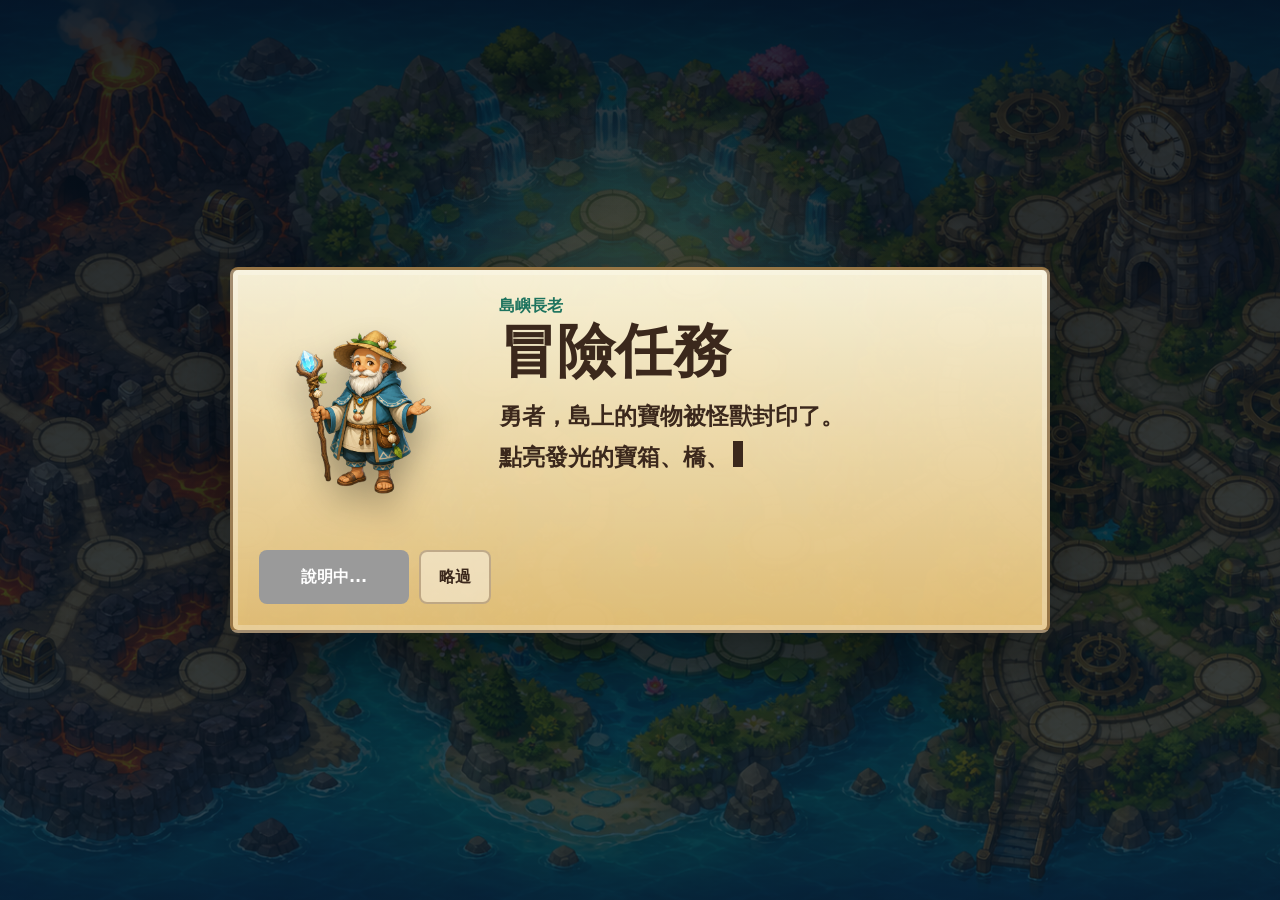
<file: index.html>
<!doctype html>
<html lang="zh-Hant">
  <head>
    <meta charset="UTF-8" />
    <meta name="viewport" content="width=device-width, initial-scale=1.0, minimum-scale=1.0, maximum-scale=1.0, user-scalable=0, viewport-fit=cover" />
    <title>數學冒險島</title>
    <link rel="stylesheet" href="styles.css" />
  </head>
  <body>
    <div class="intro" id="introOverlay" role="dialog" aria-modal="true" aria-labelledby="introTitle">
      <section class="intro-card">
        <div class="elder-scene">
          <img src="assets/generated/elder-guide-alpha.png" alt="" />
          <div>
            <p class="intro-kicker">島嶼長老</p>
            <h2 id="introTitle">冒險任務</h2>
            <p class="typewriter" id="introText"></p>
          </div>
        </div>
        <div class="intro-actions">
          <button class="primary" id="startIntro">開始冒險</button>
          <button class="ghost-button" id="skipIntro">略過</button>
        </div>
      </section>
    </div>

    <main class="game">
      <section class="hud">
        <div class="brand">
          <h1>冒險島</h1>
        </div>
        <button class="sound-toggle on" id="soundToggle" type="button" aria-label="關閉音樂">🔊</button>
        <div class="status-strip">
          <div><b id="currentIsland">乘除島</b><span>島嶼</span></div>
          <div><b id="answeredCount">0 / 8</b><span>答對題數</span></div>
          <div><b id="correctCount">0</b><span>答對</span></div>
          <div><b id="weaponName">木劍</b><span>武器</span></div>
        </div>
      </section>

      <section class="world">
        <aside class="islands">
          <button class="island-card active" data-island="multiply">
            <i class="badge rock"></i>
          </button>
          <button class="island-card" data-island="decimal">
            <i class="badge lake"></i>
          </button>
          <button class="island-card" data-island="time">
            <i class="badge clock"></i>
          </button>
        </aside>

        <section class="map-wrap">
          <div class="map-art" id="mapArt" aria-label="遊戲地圖">
            <button class="map-node node-treasure" data-event="treasure" aria-label="寶箱">
              <img src="assets/generated/prop-treasure.png" alt="" />
            </button>
            <button class="map-node node-treasure node-treasure-2" data-event="treasure" aria-label="寶箱">
              <img src="assets/generated/prop-treasure.png" alt="" />
            </button>
            <button class="map-node node-treasure node-treasure-3" data-event="treasure" aria-label="寶箱">
              <img src="assets/generated/prop-treasure.png" alt="" />
            </button>
            <button class="map-node node-bridge" data-event="bridge" aria-label="橋">
              <img src="assets/generated/prop-bridge.png" alt="" />
            </button>
            <button class="map-node node-bridge node-bridge-2" data-event="bridge" aria-label="橋">
              <img src="assets/generated/prop-bridge.png" alt="" />
            </button>
            <button class="map-node node-door" data-event="door" aria-label="門">
              <img src="assets/generated/prop-door.png" alt="" />
            </button>
            <button class="map-node node-door node-door-2" data-event="door" aria-label="門">
              <img src="assets/generated/prop-door.png" alt="" />
            </button>
            <button class="map-node node-npc" data-event="npc" aria-label="NPC">
              <img src="assets/generated/prop-npc.png" alt="" />
            </button>
            <button class="map-node node-npc node-npc-2" data-event="npc" aria-label="NPC">
              <img src="assets/generated/prop-npc.png" alt="" />
            </button>
            <button class="map-node node-npc node-npc-3" data-event="npc" aria-label="NPC">
              <img src="assets/generated/prop-npc.png" alt="" />
            </button>
            <button class="map-node node-boss locked" id="bossNode" aria-label="Boss">
              <img id="bossMapIcon" src="assets/generated/boss-rock.png" alt="" />
            </button>
            <div class="boss-taunt hidden" id="bossTaunt">
              <b id="bossTauntName">Boss</b>
              <span>來找我決鬥！</span>
            </div>
            <div class="tutorial-arrow" id="tutorialArrow" aria-hidden="true"></div>
            <div class="hero" id="hero" aria-label="角色">
              <img src="assets/generated/hero.png" alt="" />
            </div>
          </div>
          <div class="map-caption" id="missionLog">點地圖任意位置可以移動角色；點寶箱、橋、門、NPC 會觸發題目。</div>
          <div class="flight-controls hidden" id="flightControls" aria-label="飛行控制">
            <button data-flight-move="up">↑</button>
            <button data-flight-move="left">←</button>
            <button data-flight-move="down">↓</button>
            <button data-flight-move="right">→</button>
          </div>
        </section>

        <aside class="power">
          <h2>本島能力</h2>
          <label>探索進度 <span id="progressText">0%</span></label>
          <div class="bar"><i id="progressBar"></i></div>
          <label>正確率加成</label>
          <div class="bar"><i id="bossPreviewBar"></i></div>
          <div class="ability-grid">
            <div><b id="hpPreview">3</b><span>血量</span></div>
            <div><b id="attackPreview">1</b><span>攻擊</span></div>
            <div><b id="comboPreview">0</b><span>連對</span></div>
          </div>
          <div class="inventory-panel">
            <span>背包</span>
            <div class="inventory-icons" id="inventoryIcons"></div>
          </div>
          <button class="primary" id="bossButton" disabled>答對 8 題挑戰 Boss</button>
        </aside>
      </section>
    </main>

    <div class="modal hidden" id="questionModal" role="dialog" aria-modal="true">
      <section class="modal-card question-card">
        <header>
          <p id="questionTitle">答題挑戰</p>
          <button class="close" id="closeQuestion" aria-label="關閉">×</button>
        </header>
        <h2 id="questionText"></h2>
        <div class="answers" id="answerArea"></div>
        <div class="number-pad hidden" id="numberPad"></div>
        <p class="feedback" id="feedback"></p>
        <div class="reward-card hidden" id="rewardCard">
          <img id="rewardIcon" src="assets/generated/item-wood-sword.png" alt="" />
          <div>
            <span>獲得</span>
            <b id="rewardName">木劍</b>
          </div>
        </div>
        <button class="primary hidden" id="nextQuestion">繼續探索</button>
      </section>
    </div>

    <div class="modal hidden" id="bossModal" role="dialog" aria-modal="true">
      <section class="modal-card boss-card">
        <div class="battle-scene" id="battleArena">
          <div class="battle-bars">
            <label>勇者</label>
            <div class="bar hp"><i id="playerHpBar"></i></div>
            <label id="bossName">Boss</label>
            <div class="bar boss-hp"><i id="bossHpBar"></i></div>
          </div>
          <div class="arena-entity arena-player" id="arenaPlayer">
            <img src="assets/generated/hero.png" alt="" />
          </div>
          <div class="arena-entity arena-boss" id="arenaBoss">
            <img src="assets/generated/boss-rock.png" alt="" />
          </div>
          <div class="arena-hint">移動並發射武器，別讓 Boss 靠近。</div>
        </div>
        <p id="battleStatus"></p>
        <div class="battle-actions" id="battleActions">
          <div class="move-pad" aria-label="移動控制">
            <button data-move="up">↑</button>
            <button data-move="left">←</button>
            <button data-move="down">↓</button>
            <button data-move="right">→</button>
          </div>
          <button class="fire-button" id="fireButton">發射</button>
        </div>
        <button class="primary hidden" id="endBattle">回到地圖</button>
      </section>
    </div>

    <div class="modal hidden" id="clearModal" role="dialog" aria-modal="true">
      <section class="modal-card clear-card">
        <div class="fireworks" aria-hidden="true">
          <i></i><i></i><i></i><i></i><i></i>
        </div>
        <h2 id="clearTitle">恭喜過關！</h2>
        <p id="clearText">Boss 已被毀滅，下一關已開啟。</p>
        <button class="primary" id="clearNext">前往下一關</button>
      </section>
    </div>

    <script src="questions.js"></script>
    <script src="game.js"></script>
  </body>
</html>
</file>
<file: styles.css>
:root {
  --ink: #142033;
  --muted: #617086;
  --panel: rgba(255, 250, 238, 0.94);
  --line: rgba(255, 255, 255, 0.42);
  --gold: #f4b73f;
  --green: #1f8f6b;
  --red: #c64337;
  font-family: "Microsoft JhengHei", "Noto Sans TC", system-ui, sans-serif;
}

* { box-sizing: border-box; }

html {
  touch-action: manipulation;
  overscroll-behavior: none;
  -webkit-text-size-adjust: 100%;
}

html button,
html canvas,
html [role="button"],
html input,
html .intro-card,
html .modal-card,
html .battle-scene {
  touch-action: manipulation;
  -webkit-tap-highlight-color: transparent;
}

html.device-mobile,
html.device-mobile body {
  touch-action: none;
  overflow-x: hidden;
  overscroll-behavior: none;
  -webkit-text-size-adjust: 100%;
}

body {
  margin: 0;
  min-height: 100vh;
  touch-action: manipulation;
  overscroll-behavior: none;
  -webkit-text-size-adjust: 100%;
  -webkit-user-select: none;
  user-select: none;
  color: var(--ink);
  background:
    linear-gradient(180deg, rgba(8, 20, 34, 0.78), rgba(14, 30, 43, 0.62)),
    url("assets/generated/math-islands-map.png") center / cover fixed;
}

button, input { font: inherit; }
button { cursor: pointer; }

.device-mobile button,
.device-mobile input,
.device-mobile .map-art,
.device-mobile .battle-scene,
.device-mobile .flight-controls,
.device-mobile .battle-actions {
  touch-action: none;
  -webkit-tap-highlight-color: transparent;
}

.intro {
  position: fixed;
  inset: 0;
  z-index: 40;
  display: grid;
  place-items: center;
  padding: 20px;
  background:
    radial-gradient(circle at 50% 38%, rgba(255, 219, 112, .22), transparent 30%),
    linear-gradient(180deg, rgba(5, 14, 25, .86), rgba(8, 22, 34, .78)),
    url("assets/generated/math-islands-map.png") center / cover;
}

.intro-card {
  width: min(820px, 100%);
  min-height: 360px;
  padding: 26px;
  border-radius: 8px;
  border: 3px solid rgba(91, 58, 28, .54);
  background:
    linear-gradient(180deg, rgba(255, 248, 221, .96), rgba(235, 197, 121, .94));
  box-shadow: 0 26px 80px rgba(0,0,0,.45), inset 0 0 0 5px rgba(255,255,255,.25);
}

.elder-scene {
  display: grid;
  grid-template-columns: minmax(150px, 220px) 1fr;
  gap: 20px;
  align-items: center;
}

.elder-scene img {
  width: 100%;
  max-height: 300px;
  object-fit: contain;
  filter: drop-shadow(0 18px 16px rgba(0,0,0,.32));
}

.intro-kicker {
  margin: 0 0 6px;
  color: #1d735e;
  font-weight: 900;
}

.intro-card h2 {
  margin: 0 0 16px;
  font-size: clamp(2rem, 5vw, 3.6rem);
  line-height: 1;
  color: #3b281c;
}

.typewriter {
  min-height: 132px;
  margin: 0;
  color: #3b281c;
  font-size: clamp(1.1rem, 2.4vw, 1.45rem);
  font-weight: 900;
  line-height: 1.75;
  white-space: pre-line;
}

.typewriter::after {
  content: "";
  display: inline-block;
  width: 10px;
  height: 1.1em;
  margin-left: 4px;
  background: #3b281c;
  vertical-align: -2px;
  animation: caretBlink .75s steps(1) infinite;
}

.intro-actions {
  display: flex;
  gap: 10px;
  margin-top: 22px;
}

.intro-actions .primary {
  width: auto;
  min-width: 150px;
}

.ghost-button {
  min-height: 54px;
  padding: 12px 18px;
  border: 2px solid rgba(91, 58, 28, .32);
  border-radius: 8px;
  background: rgba(255,255,255,.44);
  color: #3b281c;
  font-weight: 900;
}

@keyframes caretBlink {
  0%, 49% { opacity: 1; }
  50%, 100% { opacity: 0; }
}

.game {
  width: min(1480px, 100%);
  margin: 0 auto;
  padding: 16px;
}

.hud {
  display: grid;
  grid-template-columns: 100px 52px minmax(420px, 760px) auto;
  gap: 14px;
  align-items: end;
  margin-bottom: 12px;
}

.sound-toggle {
  width: 52px;
  height: 52px;
  border-radius: 999px;
  border: 2px solid rgba(255, 245, 198, .52);
  background: linear-gradient(180deg, rgba(255, 248, 218, .94), rgba(230, 184, 93, .9));
  color: #3b281c;
  font-size: 1.45rem;
  box-shadow: 0 12px 28px rgba(0,0,0,.24);
}

.sound-toggle.on {
  background: linear-gradient(180deg, #fff4ba, #7bd6ff);
}

h1 {
  margin: 0;
  color: #fff7df;
  font-size: clamp(1.1rem, 2vw, 1.65rem);
  line-height: 1;
  letter-spacing: 0;
  text-shadow: 0 4px 12px rgba(0,0,0,.42);
}

.status-strip {
  display: grid;
  grid-template-columns: repeat(4, 1fr);
  gap: 8px;
}

.status-strip div,
.islands,
.power,
.map-caption,
.modal-card {
  border: 1px solid var(--line);
  background: var(--panel);
  box-shadow: 0 18px 48px rgba(0,0,0,.24);
  backdrop-filter: blur(10px);
}

.status-strip div {
  min-height: 72px;
  padding: 10px 12px;
  border-radius: 8px;
}

.status-strip b {
  display: block;
  font-size: 1.2rem;
}

.status-strip span,
.island-card span,
.power label,
.ability-grid span {
  color: var(--muted);
  font-weight: 800;
  font-size: .88rem;
}

.world {
  position: relative;
  display: block;
}

.islands,
.power {
  position: absolute;
  z-index: 6;
  border-radius: 8px;
  padding: 10px;
}

.islands {
  left: 14px;
  top: 14px;
  width: 72px;
  display: grid;
  gap: 8px;
  align-content: start;
  background:
    linear-gradient(180deg, rgba(255, 246, 215, .93), rgba(226, 187, 111, .88));
  border-color: rgba(103, 70, 30, .34);
}

.power {
  right: 16px;
  top: 16px;
  width: 210px;
  background:
    linear-gradient(180deg, rgba(255, 246, 215, .93), rgba(226, 187, 111, .88));
  border-color: rgba(103, 70, 30, .34);
}

.island-card {
  display: grid;
  place-items: center;
  min-height: 54px;
  padding: 6px;
  border: 2px solid transparent;
  border-radius: 8px;
  background: rgba(255,255,255,.72);
  color: var(--ink);
  text-align: left;
}

.island-card.active {
  border-color: var(--gold);
  background: #fff3d3;
}

.badge {
  width: 42px;
  height: 42px;
  border-radius: 50%;
  border: 3px solid rgba(20,32,51,.18);
}

.rock { background: linear-gradient(135deg,#826554,#d2a36c); }
.lake { background: linear-gradient(135deg,#70e3e8,#247cc4); }
.clock { background: radial-gradient(circle,#fff 30%,#d1a03d 34% 55%,#604931 58%); }

.map-wrap {
  position: relative;
  min-width: 0;
}

.map-art {
  position: relative;
  height: calc(100vh - 116px);
  min-height: 620px;
  overflow: hidden;
  border-radius: 8px;
  border: 3px solid rgba(255,255,255,.72);
  background:
    linear-gradient(180deg, rgba(255,255,255,.02), rgba(6,16,30,.08)),
    url("assets/generated/math-islands-map.png") center / cover;
  box-shadow: 0 24px 60px rgba(0,0,0,.34);
  touch-action: manipulation;
}

.map-art::after {
  content: "";
  position: absolute;
  inset: 0;
  pointer-events: none;
  background:
    radial-gradient(circle at 50% 110%, rgba(0,0,0,.34), transparent 42%),
    linear-gradient(180deg, rgba(255,255,255,.08), transparent 30%);
}

.map-node {
  position: absolute;
  z-index: 2;
  width: clamp(86px, 7vw, 118px);
  height: clamp(86px, 7vw, 118px);
  border: 0;
  border-radius: 0;
  padding: 0;
  background: transparent;
  color: transparent;
  box-shadow: none;
  filter:
    drop-shadow(0 14px 12px rgba(0,0,0,.34))
    drop-shadow(0 0 10px rgba(255, 220, 96, .58));
  transition: transform .16s ease, filter .16s ease;
  animation: floatPrompt 2.4s ease-in-out infinite;
}

.map-node:hover,
.map-node:focus-visible {
  transform: translateY(-5px) scale(1.06);
  filter:
    drop-shadow(0 18px 15px rgba(0,0,0,.42))
    drop-shadow(0 0 20px rgba(255, 235, 126, .9));
  outline: 0;
}

.map-node.visited {
  cursor: default;
  opacity: .5;
  filter: grayscale(1) drop-shadow(0 10px 8px rgba(0,0,0,.24));
  animation: none;
}

.map-node.visited::before,
.map-node.visited::after {
  display: none;
}

.map-node.visited:hover,
.map-node.visited:focus-visible {
  transform: none;
  filter: grayscale(1) drop-shadow(0 10px 8px rgba(0,0,0,.24));
}

.map-node img {
  position: relative;
  z-index: 2;
  width: 100%;
  height: 100%;
  object-fit: contain;
  pointer-events: none;
}

.map-node::before,
.map-node::after {
  content: "";
  position: absolute;
  pointer-events: none;
  border-radius: 999px;
}

.map-node::before {
  inset: 18%;
  z-index: 0;
  background: radial-gradient(circle, rgba(255, 236, 150, .86), rgba(255, 208, 77, .32) 38%, transparent 68%);
  filter: blur(8px);
  animation: glowPulse 1.8s ease-in-out infinite;
}

.map-node::after {
  right: 8%;
  top: 10%;
  z-index: 3;
  width: 16px;
  height: 16px;
  background:
    linear-gradient(90deg, transparent 42%, #fff7bc 43% 57%, transparent 58%),
    linear-gradient(0deg, transparent 42%, #fff7bc 43% 57%, transparent 58%);
  filter: drop-shadow(0 0 8px rgba(255, 240, 140, .95));
  animation: sparkle 1.35s ease-in-out infinite;
}

@keyframes floatPrompt {
  0%, 100% { margin-top: 0; }
  50% { margin-top: -7px; }
}

@keyframes glowPulse {
  0%, 100% { opacity: .42; transform: scale(.88); }
  50% { opacity: .92; transform: scale(1.2); }
}

@keyframes sparkle {
  0%, 100% { opacity: .25; transform: scale(.7) rotate(0deg); }
  45% { opacity: 1; transform: scale(1.18) rotate(45deg); }
}

.node-treasure { left: 18%; top: 58%; }
.node-treasure-2 { left: 29%; top: 35%; transform: scale(.86); }
.node-treasure-3 { left: 76%; top: 57%; transform: scale(.82); }
.node-bridge { left: 40%; top: 48%; width: clamp(112px, 10vw, 160px); }
.node-bridge-2 { left: 54%; top: 62%; width: clamp(106px, 9vw, 148px); transform: rotate(-8deg) scale(.9); }
.node-door { left: 68%; top: 26%; width: clamp(104px, 9vw, 142px); height: clamp(104px, 9vw, 142px); }
.node-door-2 { left: 34%; top: 17%; width: clamp(96px, 8vw, 130px); height: clamp(96px, 8vw, 130px); transform: scale(.86); }
.node-npc { left: 67%; top: 66%; }
.node-npc-2 { left: 23%; top: 74%; transform: scale(.78); }
.node-npc-3 { left: 82%; top: 34%; transform: scale(.82); }
.node-boss { left: 46%; top: 13%; width: clamp(120px, 11vw, 170px); height: clamp(120px, 11vw, 170px); }
.node-boss.locked { filter: grayscale(.8); opacity: .58; }

.map-art.time-mode {
  background:
    linear-gradient(180deg, rgba(255,255,255,.02), rgba(9, 42, 31, .08)),
    url("assets/generated/time-garden-map.png") center / cover;
}

.map-art.time-mode .map-node {
  width: clamp(74px, 6vw, 102px);
  height: clamp(74px, 6vw, 102px);
}

.map-art.time-mode .time-hidden-node {
  display: none;
}

.map-art.time-mode .node-treasure { left: 18%; top: 68%; }
.map-art.time-mode .node-treasure-2 { left: 24%; top: 36%; transform: scale(.82); }
.map-art.time-mode .node-treasure-3 { left: 35%; top: 76%; transform: scale(.86); }
.map-art.time-mode .node-bridge { left: 45%; top: 53%; width: clamp(74px, 6vw, 102px); }
.map-art.time-mode .node-bridge-2 { left: 56%; top: 74%; width: clamp(74px, 6vw, 102px); transform: scale(.88); }
.map-art.time-mode .node-door { left: 68%; top: 40%; width: clamp(74px, 6vw, 102px); height: clamp(74px, 6vw, 102px); }
.map-art.time-mode .node-door-2 { left: 73%; top: 68%; width: clamp(74px, 6vw, 102px); height: clamp(74px, 6vw, 102px); transform: scale(.86); }
.map-art.time-mode .node-npc { left: 76%; top: 34%; }
.map-art.time-mode .node-boss {
  left: 63%;
  top: 24%;
  width: clamp(132px, 11vw, 184px);
  height: clamp(132px, 11vw, 184px);
  opacity: 1;
  filter: drop-shadow(0 18px 18px rgba(0, 0, 0, .48)) drop-shadow(0 0 24px rgba(255, 220, 118, .82));
}

.map-art.time-mode .node-boss img {
  transform: scale(1.16);
}

.map-art.time-mode .node-boss.locked {
  opacity: .62;
  filter: grayscale(.8) drop-shadow(0 12px 14px rgba(0,0,0,.38));
}

.map-art.time-mode .node-boss:not(.locked)::before {
  inset: 0;
  background: radial-gradient(circle, rgba(255, 244, 158, .72), rgba(255, 205, 72, .28) 42%, transparent 72%);
}

.map-art.time-mode .node-boss:not(.locked)::after {
  width: 22px;
  height: 22px;
}

.boss-taunt {
  position: absolute;
  z-index: 8;
  left: 55%;
  top: 10%;
  width: min(260px, 34vw);
  padding: 12px 14px;
  border: 3px solid rgba(91, 58, 28, .42);
  border-radius: 8px;
  background: linear-gradient(180deg, rgba(255, 248, 221, .96), rgba(236, 198, 121, .94));
  color: #3b281c;
  box-shadow: 0 16px 34px rgba(0,0,0,.26);
  animation: tauntPop .28s ease-out, tauntFloat 1s ease-in-out infinite alternate .28s;
}

.boss-taunt::before {
  content: "";
  position: absolute;
  left: -18px;
  top: 38px;
  width: 0;
  height: 0;
  border-top: 12px solid transparent;
  border-bottom: 12px solid transparent;
  border-right: 18px solid rgba(236, 198, 121, .94);
}

.boss-taunt b,
.boss-taunt span {
  display: block;
  font-weight: 900;
}

.boss-taunt span {
  margin-top: 4px;
  font-size: 1.1rem;
}

.map-art.time-mode .boss-taunt {
  left: auto;
  right: 20%;
  top: 5%;
  width: min(240px, 30vw);
  transform-origin: 78% 90%;
}

.map-art.time-mode .boss-taunt::before {
  left: auto;
  right: 34px;
  top: auto;
  bottom: -18px;
  border-left: 12px solid transparent;
  border-right: 12px solid transparent;
  border-top: 18px solid rgba(236, 198, 121, .94);
  border-bottom: 0;
}

@keyframes tauntPop {
  from { opacity: 0; transform: scale(.82); }
  to { opacity: 1; transform: scale(1); }
}

@keyframes tauntFloat {
  from { margin-top: 0; }
  to { margin-top: -6px; }
}

.tutorial-arrow {
  position: absolute;
  z-index: 7;
  left: calc(18% - 118px);
  top: calc(58% - 30px);
  width: 86px;
  height: 58px;
  pointer-events: none;
  filter: drop-shadow(0 8px 10px rgba(0,0,0,.32));
  animation: arrowNudge .72s ease-in-out infinite alternate;
}

.tutorial-arrow::before {
  content: "";
  position: absolute;
  right: 0;
  top: 50%;
  transform: translateY(-50%);
  width: 0;
  height: 0;
  border-top: 22px solid transparent;
  border-bottom: 22px solid transparent;
  border-left: 38px solid #ffd743;
}

.tutorial-arrow::after {
  content: "";
  position: absolute;
  left: 0;
  top: 50%;
  transform: translateY(-50%);
  width: 52px;
  height: 20px;
  border-radius: 999px;
  background: #ffd743;
}

.tutorial-arrow.hidden {
  display: none;
}

@keyframes arrowNudge {
  from { transform: translateX(-8px); }
  to { transform: translateX(10px); }
}

.hero {
  position: absolute;
  z-index: 3;
  left: 18%;
  top: 63%;
  width: clamp(94px, 9vw, 132px);
  height: clamp(94px, 9vw, 132px);
  transform: translate(-50%, -88%);
  transition: left .18s linear, top .18s linear;
  pointer-events: none;
  filter: drop-shadow(0 16px 14px rgba(0,0,0,.42));
}

.hero.moving img { animation: hop .42s ease-in-out infinite alternate; }
.hero.walking img {
  animation: rpgStride .34s linear infinite;
  transform-origin: 50% 88%;
}
.hero.face-left {
  transform: translate(-50%, -88%) scaleX(-1);
}
.map-art.time-mode .hero {
  width: clamp(76px, 7vw, 106px);
  height: clamp(76px, 7vw, 106px);
  transition: none;
}
.map-art.time-mode .hero::after {
  content: "";
  position: absolute;
  left: 50%;
  bottom: 5%;
  width: 44%;
  height: 12%;
  border-radius: 50%;
  background: rgba(28, 22, 14, .28);
  transform: translateX(-50%);
  filter: blur(3px);
  z-index: -1;
}
.hero img { width: 100%; height: 100%; object-fit: contain; }
.hero.hit img { animation: hitFlash .18s ease-in-out 2; }

@keyframes hop {
  from { transform: translateY(0) rotate(-1deg); }
  to { transform: translateY(-8px) rotate(1deg); }
}

@keyframes runStride {
  from { transform: translateY(0) rotate(-2deg) scale(1); }
  to { transform: translateY(-7px) rotate(2deg) scale(1.03); }
}

@keyframes rpgStride {
  0% { transform: translate3d(-2px, 0, 0) rotate(-2deg) scaleY(1); }
  25% { transform: translate3d(0, -5px, 0) rotate(1deg) scaleY(.985); }
  50% { transform: translate3d(2px, 0, 0) rotate(2deg) scaleY(1); }
  75% { transform: translate3d(0, -5px, 0) rotate(-1deg) scaleY(.985); }
  100% { transform: translate3d(-2px, 0, 0) rotate(-2deg) scaleY(1); }
}

.map-caption {
  position: absolute;
  z-index: 6;
  left: 50%;
  bottom: 14px;
  transform: translateX(-50%);
  width: min(560px, calc(100% - 36px));
  min-height: 56px;
  margin-top: 0;
  padding: 14px 16px;
  border-radius: 8px;
  font-weight: 900;
  background:
    linear-gradient(180deg, rgba(255, 246, 215, .95), rgba(231, 191, 109, .9));
  border-color: rgba(103, 70, 30, .34);
  text-align: center;
}

.map-art.flight-mode {
  background:
    linear-gradient(90deg, rgba(82, 210, 231, .1), rgba(255,255,255,.02), rgba(48, 123, 190, .12)),
    url("assets/generated/decimal-flight-bg.png") center / cover;
  cursor: none;
}

.map-art.flight-mode::before {
  content: "";
  position: absolute;
  inset: 0;
  z-index: 1;
  pointer-events: none;
  background:
    url("assets/generated/decimal-flight-bg.png") center / cover,
    repeating-linear-gradient(90deg, rgba(255,255,255,.32) 0 2px, transparent 2px 90px);
  background-blend-mode: screen;
  opacity: .32;
  animation: scrollWind 16s linear infinite;
}

.map-art.flight-mode .map-node:not(.node-boss) {
  display: none;
}

.map-art.flight-mode .node-boss.locked {
  display: none;
}

.map-art.flight-paused .flight-object {
  animation-play-state: paused;
}

.map-art.flight-hit {
  animation: flightScreenHit .32s ease-in-out 2;
}

.map-art.flight-hit::after {
  background:
    radial-gradient(circle at 50% 50%, rgba(255, 235, 155, .18), transparent 28%),
    linear-gradient(180deg, rgba(255, 42, 42, .28), rgba(255, 122, 38, .08)),
    radial-gradient(circle at 50% 110%, rgba(0,0,0,.34), transparent 42%);
}

@keyframes scrollWind {
  from { background-position-x: 0, 0; }
  to { background-position-x: -520px, -180px; }
}

@keyframes flightScreenHit {
  0%, 100% { transform: translate(0, 0); }
  25% { transform: translate(-5px, 3px); }
  50% { transform: translate(5px, -2px); }
  75% { transform: translate(-3px, -4px); }
}

.flight-object {
  position: absolute;
  z-index: 4;
  width: clamp(64px, 7vw, 96px);
  height: clamp(64px, 7vw, 96px);
  transform: translate(-50%, -50%);
  border: 0;
  border-radius: 999px;
  background: transparent;
  filter: drop-shadow(0 12px 12px rgba(0,0,0,.26));
  animation: flightBob 1.1s ease-in-out infinite alternate;
  pointer-events: none;
}

.flight-object.question {
  width: clamp(88px, 9vw, 132px);
  height: clamp(88px, 9vw, 132px);
  background: radial-gradient(circle, rgba(255, 237, 104, .38), transparent 68%);
}

.flight-object.reward {
  background: radial-gradient(circle, rgba(255, 236, 126, .78), transparent 62%);
}

.flight-object.monster {
  width: clamp(82px, 8vw, 118px);
  height: clamp(82px, 8vw, 118px);
}

.flight-object img {
  width: 100%;
  height: 100%;
  object-fit: contain;
  pointer-events: none;
}

.flight-alert {
  position: absolute;
  z-index: 10;
  left: 50%;
  top: 28%;
  min-width: min(420px, calc(100% - 48px));
  padding: 18px 22px;
  border-radius: 8px;
  border: 3px solid rgba(255, 235, 168, .82);
  background:
    radial-gradient(circle at 18% 34%, rgba(255, 236, 128, .7), transparent 30%),
    linear-gradient(135deg, rgba(166, 38, 28, .96), rgba(229, 84, 39, .94));
  color: #fff8dc;
  text-align: center;
  box-shadow: 0 22px 48px rgba(50, 18, 12, .38), 0 0 26px rgba(255, 215, 92, .56);
  opacity: 0;
  transform: translate(-50%, -50%) scale(.72);
  pointer-events: none;
}

.flight-alert.show {
  animation: flightAlertPop 1.05s ease-out forwards;
}

.flight-alert b {
  display: block;
  font-size: clamp(1.8rem, 5vw, 3.25rem);
  line-height: 1.05;
  text-shadow: 0 4px 0 rgba(87, 27, 15, .42);
}

.flight-alert span {
  display: block;
  margin-top: 8px;
  font-size: clamp(1rem, 2.4vw, 1.35rem);
  font-weight: 900;
}

@keyframes flightAlertPop {
  0% { opacity: 0; transform: translate(-50%, -50%) scale(.62); }
  16% { opacity: 1; transform: translate(-50%, -50%) scale(1.08); }
  72% { opacity: 1; transform: translate(-50%, -50%) scale(1); }
  100% { opacity: 0; transform: translate(-50%, -50%) scale(.92); }
}

.flight-controls {
  position: absolute;
  z-index: 9;
  left: 18px;
  bottom: 84px;
  display: grid;
  grid-template-columns: repeat(3, 58px);
  grid-template-areas:
    ". up ."
    "left down right";
  gap: 8px;
  padding: 10px;
  border-radius: 8px;
  background: rgba(19, 64, 87, .42);
  backdrop-filter: blur(8px);
  border: 2px solid rgba(255, 255, 255, .22);
}

.flight-controls button {
  min-height: 58px;
  border: 2px solid rgba(25, 102, 118, .32);
  border-radius: 8px;
  background:
    radial-gradient(circle at 50% 24%, rgba(255, 255, 255, .72), transparent 38%),
    linear-gradient(180deg, #d9fff1, #6fc5d2);
  color: #12374a;
  font-weight: 900;
  font-size: 1.35rem;
  box-shadow: 0 7px 0 rgba(25, 86, 102, .3), 0 12px 20px rgba(18, 48, 71, .2);
  touch-action: none;
}

.flight-controls [data-flight-move="up"] { grid-area: up; }
.flight-controls [data-flight-move="left"] { grid-area: left; }
.flight-controls [data-flight-move="down"] { grid-area: down; }
.flight-controls [data-flight-move="right"] { grid-area: right; }

@keyframes flightBob {
  from { margin-top: -4px; }
  to { margin-top: 8px; }
}

.power h2 { margin: 4px 0 14px; }
.power label { display: flex; justify-content: space-between; margin: 12px 0 6px; }

.bar {
  overflow: hidden;
  height: 16px;
  border-radius: 999px;
  background: rgba(20,32,51,.16);
}

.bar i {
  display: block;
  width: 0;
  height: 100%;
  border-radius: inherit;
  background: linear-gradient(90deg,#f07a37,#f4c64c);
  transition: width .24s ease;
}

.ability-grid {
  display: grid;
  grid-template-columns: repeat(3,1fr);
  gap: 8px;
  margin: 16px 0;
}

.ability-grid div {
  padding: 10px 6px;
  border-radius: 8px;
  background: rgba(255,255,255,.7);
  text-align: center;
}

.ability-grid b { display: block; font-size: 1.5rem; }

.inventory-panel {
  margin: 10px 0 14px;
  padding: 10px;
  border-radius: 8px;
  background: rgba(255,255,255,.55);
  border: 1px solid rgba(103, 70, 30, .18);
}

.inventory-panel > span {
  display: block;
  margin-bottom: 8px;
  color: #5f4425;
  font-weight: 900;
}

.inventory-icons {
  display: flex;
  flex-wrap: wrap;
  gap: 7px;
  min-height: 42px;
}

.inventory-chip {
  position: relative;
  width: 42px;
  height: 42px;
  border-radius: 8px;
  background: linear-gradient(180deg, #fff7d8, #e8bc68);
  border: 2px solid rgba(91, 58, 28, .25);
  box-shadow: inset 0 0 0 2px rgba(255,255,255,.25);
}

.inventory-chip img {
  width: 100%;
  height: 100%;
  object-fit: contain;
  padding: 4px;
}

.inventory-chip b {
  position: absolute;
  right: -5px;
  bottom: -5px;
  min-width: 20px;
  height: 20px;
  padding: 0 4px;
  border-radius: 999px;
  background: #d64b42;
  color: white;
  font-size: .78rem;
  line-height: 20px;
  text-align: center;
}

.primary,
.answer-button,
.close,
.number-pad button {
  border: 0;
  border-radius: 8px;
  font-weight: 900;
}

.primary {
  width: 100%;
  min-height: 54px;
  padding: 12px 16px;
  color: #fff;
  background: linear-gradient(135deg,#e15b2f,#bd392f);
  box-shadow: 0 10px 20px rgba(173,63,39,.25);
}

.primary:disabled {
  cursor: not-allowed;
  background: #9a9a9a;
  box-shadow: none;
}

.hidden { display: none !important; }

.modal {
  position: fixed;
  inset: 0;
  z-index: 20;
  display: grid;
  place-items: center;
  padding: 18px;
  background:
    radial-gradient(circle at 50% 42%, rgba(255, 213, 111, .18), transparent 26%),
    rgba(7,14,25,.7);
}

.modal-card {
  width: min(760px, 100%);
  max-height: min(92vh, 760px);
  overflow: auto;
  border-radius: 8px;
  padding: 0;
  border: 3px solid rgba(91, 58, 28, .52);
  background:
    linear-gradient(180deg, rgba(255, 250, 226, .97), rgba(245, 224, 172, .98)),
    #f4dfaa;
  box-shadow:
    0 24px 70px rgba(0,0,0,.42),
    inset 0 0 0 5px rgba(255,255,255,.26);
}

.boss-card {
  width: min(1180px, calc(100vw - 22px));
  max-height: calc(100vh - 22px);
}

.modal-card header {
  display: flex;
  justify-content: space-between;
  align-items: center;
  gap: 12px;
  padding: 14px 16px;
  background:
    linear-gradient(90deg, rgba(108, 72, 38, .94), rgba(153, 96, 43, .9)),
    #80512d;
  color: #fff4d6;
}

.modal-card header p {
  margin: 0;
  color: #fff4d6;
  font-weight: 900;
  text-shadow: 0 2px 4px rgba(0,0,0,.3);
}

.close {
  width: 44px;
  height: 44px;
  background: rgba(255,255,255,.16);
  color: #fff4d6;
  font-size: 1.7rem;
}

.question-card h2,
.boss-card h3 {
  margin: 18px 18px 8px;
  font-size: clamp(1.35rem, 3vw, 2rem);
  line-height: 1.65;
  color: #3b281c;
  white-space: pre-line;
  word-break: break-word;
}

.device-mobile .question-card h2 {
  font-size: clamp(1.35rem, 4.5vw, 2.15rem);
  line-height: 1.45;
  margin-top: 14px;
}

.answers {
  display: grid;
  grid-template-columns: repeat(2,minmax(0,1fr));
  gap: 10px;
  margin: 16px 18px;
}

.answer-button {
  min-height: 66px;
  padding: 12px;
  background:
    linear-gradient(180deg, #fff8d9, #f3c970);
  border: 2px solid rgba(111, 73, 32, .3);
  color: var(--ink);
  box-shadow: 0 7px 0 rgba(124, 78, 32, .28), 0 12px 18px rgba(93, 56, 24, .12);
}

.answer-button:hover,
.answer-button:focus-visible {
  transform: translateY(-2px);
  background: linear-gradient(180deg, #fffce8, #ffd976);
  outline: 3px solid rgba(255, 235, 145, .7);
}

.fill-row {
  grid-column: 1 / -1;
  display: grid;
  grid-template-columns: repeat(auto-fit, minmax(160px, 1fr)) 120px;
  gap: 10px;
}

.fill-row input {
  min-height: 58px;
  border: 2px solid rgba(111, 73, 32, .3);
  border-radius: 8px;
  padding: 10px 14px;
  font-size: 1.3rem;
  background: rgba(255, 252, 238, .95);
}

.fill-row .primary {
  width: 100%;
  margin: 0;
  box-shadow: 0 7px 0 rgba(124, 78, 32, .28), 0 12px 18px rgba(93, 56, 24, .12);
}

.number-pad {
  display: grid;
  grid-template-columns: repeat(4,1fr);
  gap: 8px;
  margin: 10px 18px 14px;
}

.number-pad button {
  min-height: 52px;
  background: linear-gradient(180deg, #eaf8ed, #a8d9bf);
  border: 2px solid rgba(38, 108, 75, .22);
  color: var(--ink);
}

.feedback {
  min-height: 28px;
  margin: 0 18px 14px;
  font-weight: 900;
}

.feedback.good { color: var(--green); }
.feedback.bad { color: var(--red); }

.reward-card {
  display: flex;
  align-items: center;
  gap: 12px;
  margin: 0 18px 14px;
  padding: 12px;
  border-radius: 8px;
  background:
    radial-gradient(circle at 16% 50%, rgba(255, 238, 128, .62), transparent 34%),
    linear-gradient(180deg, #fff6d8, #e6b85d);
  border: 2px solid rgba(117, 75, 29, .28);
  box-shadow: 0 12px 24px rgba(80, 48, 18, .18);
}

.reward-card img {
  width: 70px;
  height: 70px;
  object-fit: contain;
  filter: drop-shadow(0 8px 8px rgba(0,0,0,.22));
}

.reward-card span {
  display: block;
  color: #6c4a22;
  font-weight: 900;
}

.reward-card b {
  display: block;
  color: #2e2117;
  font-size: 1.5rem;
}

.battle-scene {
  position: relative;
  contain: layout paint size;
  overflow: hidden;
  height: min(74vh, 760px);
  min-height: 560px;
  border-radius: 0;
  background:
    radial-gradient(circle at 50% 62%, rgba(255, 219, 108, .26), transparent 28%),
    linear-gradient(rgba(255,255,255,.04), rgba(15,25,37,.24)),
    url("assets/generated/math-islands-map.png") center / cover;
  touch-action: none;
  user-select: none;
  -webkit-user-select: none;
  -webkit-tap-highlight-color: transparent;
}

.battle-scene.mobile-canvas-mode {
  background: #132b3a;
}

.battle-scene.mobile-canvas-mode .arena-entity,
.battle-scene.mobile-canvas-mode .arena-hint,
.battle-scene.mobile-canvas-mode .time-tower-layer,
.battle-scene.mobile-canvas-mode .whack-grid,
.battle-scene.mobile-canvas-mode .whack-cursor {
  display: none !important;
}

.mobile-boss-canvas {
  position: absolute;
  inset: 0;
  z-index: 4;
  width: 100%;
  height: 100%;
  display: block;
  touch-action: none;
  -webkit-tap-highlight-color: transparent;
}

.device-mobile .modal {
  padding: 6px;
}

.device-mobile .boss-card {
  position: relative;
  height: calc(100dvh - 12px);
  max-height: calc(100dvh - 12px);
  overflow: hidden;
}

.device-mode-toggle {
  min-height: 44px;
  padding: 0 14px;
  border: 2px solid rgba(255, 244, 190, .26);
  border-radius: 8px;
  background: rgba(26, 42, 54, .72);
  color: #fff8df;
  font-weight: 900;
  box-shadow: 0 8px 18px rgba(0,0,0,.18);
}

.device-mobile .device-mode-toggle {
  background: linear-gradient(180deg, #27636b, #173d48);
}

.battle-scene.whack-mode {
  background:
    linear-gradient(180deg, rgba(255,255,255,.04), rgba(11, 65, 88, .08)),
    url("assets/generated/decimal-whack-arena.png") center / cover;
  cursor: none;
}

.device-mobile .battle-scene {
  height: 100%;
  min-height: 0;
  background-image:
    linear-gradient(rgba(255,255,255,.04), rgba(15,25,37,.24)),
    url("assets/generated/math-islands-map-mobile.jpg");
}

.device-mobile .battle-scene.whack-mode {
  background-image:
    linear-gradient(180deg, rgba(255,255,255,.04), rgba(11, 65, 88, .08)),
    url("assets/generated/decimal-whack-arena-mobile.jpg");
  cursor: auto;
}

.battle-scene.time-boss-mode {
  background:
    linear-gradient(180deg, rgba(8, 17, 43, .04), rgba(9, 21, 35, .2)),
    url("assets/generated/time-boss-arena.png") center / cover;
}

.battle-scene.time-boss-mode .arena-player {
  width: clamp(70px, 7vw, 108px);
  height: clamp(70px, 7vw, 108px);
  z-index: 7;
}

.device-mobile .battle-scene.time-boss-mode .arena-player,
.device-mobile .arena-player {
  width: clamp(88px, 13vw, 132px);
  height: clamp(88px, 13vw, 132px);
}

.battle-scene.time-boss-mode .arena-boss {
  width: clamp(126px, 14vw, 190px);
  height: clamp(126px, 14vw, 190px);
  z-index: 6;
}

.device-mobile .battle-scene.time-boss-mode .arena-boss,
.device-mobile .arena-boss {
  width: clamp(142px, 20vw, 220px);
  height: clamp(142px, 20vw, 220px);
}

.battle-scene.time-boss-mode .arena-boss.aging img {
  animation: timeBossAging .58s ease-out;
}

.time-tower-layer {
  position: absolute;
  inset: 0;
  z-index: 5;
  pointer-events: none;
}

.time-tower {
  position: absolute;
  width: clamp(128px, 13vw, 210px);
  height: clamp(150px, 16vw, 250px);
  border: 0;
  border-radius: 32% 32% 18% 18%;
  transform: translate(-50%, -58%);
  background: transparent;
  box-shadow: none;
  pointer-events: auto;
  cursor: pointer;
}

.time-tower::before {
  content: "";
  position: absolute;
  left: 50%;
  top: 54%;
  width: 64%;
  height: 52%;
  border-radius: 50%;
  background: radial-gradient(circle, rgba(255, 245, 151, .34), rgba(255, 218, 80, .16) 46%, transparent 72%);
  transform: translate(-50%, -50%);
  filter: blur(2px);
  animation: timeTowerGlow 1.05s ease-in-out infinite alternate;
}

.time-tower::after {
  content: "";
  position: absolute;
  inset: 4%;
  border-radius: inherit;
  border: 3px solid rgba(255, 239, 144, .34);
  opacity: 0;
  box-shadow: 0 0 36px rgba(255, 232, 118, .56);
  transition: opacity .18s ease, border-color .18s ease;
}

.time-tower.near {
  transform: translate(-50%, -58%) scale(1.04);
}

.time-tower.near::before {
  background: radial-gradient(circle, rgba(255, 255, 206, .58), rgba(255, 216, 69, .24) 46%, transparent 76%);
  filter: blur(1px);
}

.time-tower.near::after {
  opacity: 1;
  border-color: rgba(255, 248, 176, .74);
}

.time-tower.cooling {
  opacity: .72;
  animation: none;
}

.time-tower.cooling::before {
  inset: 4%;
  width: auto;
  height: auto;
  border-radius: inherit;
  background: rgba(72, 74, 78, .52);
  filter: none;
  transform: none;
  animation: none;
}

.time-tower.cooling::after {
  opacity: .72;
  border-color: rgba(190, 196, 202, .45);
  box-shadow: none;
}

.time-ritual-meter {
  position: absolute;
  z-index: 9;
  left: 18px;
  top: 58px;
  width: min(310px, calc(100% - 36px));
  padding: 12px 14px;
  border-radius: 8px;
  background: rgba(20, 38, 56, .78);
  color: #fff8df;
  font-weight: 900;
  box-shadow: 0 12px 24px rgba(0,0,0,.22);
}

.time-ritual-meter b,
.time-ritual-meter span {
  display: block;
}

.time-ritual-meter span {
  margin-top: 2px;
  color: #ffe08c;
}

.time-ritual-meter i {
  display: block;
  height: 12px;
  margin-top: 8px;
  border-radius: 999px;
  overflow: hidden;
  background: rgba(255,255,255,.16);
}

.time-ritual-meter em {
  display: block;
  width: 0%;
  height: 100%;
  border-radius: inherit;
  background: linear-gradient(90deg, #7be6ff, #ffe177, #ffffff);
  transition: width .25s ease;
}

.time-pulse {
  position: absolute;
  z-index: 8;
  width: 80px;
  height: 80px;
  border-radius: 50%;
  transform: translate(-50%, -50%);
  pointer-events: none;
  background: radial-gradient(circle, rgba(255,255,255,.92), rgba(255,224,98,.42) 36%, transparent 68%);
  animation: timePulse .72s ease-out forwards;
}

.time-victory {
  position: absolute;
  inset: 0;
  z-index: 14;
  display: grid;
  place-items: center;
  pointer-events: none;
  background: radial-gradient(circle at 50% 44%, rgba(255, 245, 168, .22), rgba(8, 24, 42, .28));
}

.time-victory section {
  position: relative;
  z-index: 2;
  width: min(680px, calc(100% - 36px));
  aspect-ratio: 16 / 10;
  display: grid;
  align-content: center;
  padding: clamp(70px, 10vw, 116px) clamp(82px, 13vw, 150px);
  border: 0;
  border-radius: 14px;
  background: url("assets/generated/victory-scroll-book.png") center / 100% 100% no-repeat;
  color: #3b281c;
  text-align: center;
  box-shadow: 0 24px 58px rgba(5, 22, 37, .42);
  animation: victoryCardPop .34s ease-out;
}

.time-victory h3 {
  margin: 0 0 8px;
  color: #422813;
  font-size: clamp(2rem, 5vw, 3.5rem);
  text-shadow: 0 2px 0 rgba(255, 244, 184, .74), 0 8px 18px rgba(94, 58, 18, .18);
}

.time-victory p {
  margin: 0;
  color: #5b3517;
  font-weight: 900;
  font-size: clamp(1.1rem, 2.4vw, 1.45rem);
}

.arena-fireworks {
  position: absolute;
  inset: 0;
  pointer-events: none;
}

.arena-fireworks i {
  position: absolute;
  width: 18px;
  height: 18px;
  border-radius: 999px;
  background: #fff6a8;
  box-shadow:
    0 -56px 0 #fff6a8,
    40px -40px 0 #6ee7ff,
    56px 0 0 #ff6f6f,
    40px 40px 0 #8df07d,
    0 56px 0 #ffdc5f,
    -40px 40px 0 #75a8ff,
    -56px 0 0 #ff8fd2,
    -40px -40px 0 #ffffff;
  animation: arenaFireworkPop 1.05s ease-out infinite;
}

.arena-fireworks i:nth-child(1) { left: 18%; top: 24%; animation-delay: 0s; }
.arena-fireworks i:nth-child(2) { left: 80%; top: 22%; animation-delay: .12s; transform: scale(.82); }
.arena-fireworks i:nth-child(3) { left: 48%; top: 16%; animation-delay: .22s; transform: scale(1.12); }
.arena-fireworks i:nth-child(4) { left: 27%; top: 70%; animation-delay: .34s; transform: scale(.9); }
.arena-fireworks i:nth-child(5) { left: 74%; top: 72%; animation-delay: .46s; transform: scale(1.05); }
.arena-fireworks i:nth-child(6) { left: 10%; top: 54%; animation-delay: .58s; transform: scale(.72); }
.arena-fireworks i:nth-child(7) { left: 90%; top: 52%; animation-delay: .7s; transform: scale(.76); }

@keyframes arenaFireworkPop {
  0% { opacity: 0; transform: scale(.12); filter: blur(1px); }
  18% { opacity: 1; }
  78% { opacity: .92; }
  100% { opacity: 0; transform: scale(1.75); filter: blur(0); }
}

@keyframes victoryCardPop {
  from { opacity: 0; transform: translateY(18px) scale(.92); }
  to { opacity: 1; transform: translateY(0) scale(1); }
}

@keyframes timeTowerGlow {
  from { opacity: .38; transform: translate(-50%, -50%) scale(.96); }
  to { opacity: .82; transform: translate(-50%, -50%) scale(1.08); }
}

@keyframes timePulse {
  from { opacity: 1; transform: translate(-50%, -50%) scale(.45) rotate(0deg); }
  to { opacity: 0; transform: translate(-50%, -50%) scale(2.5) rotate(90deg); }
}

@keyframes timeBossAging {
  0% { filter: brightness(1.8) drop-shadow(0 0 28px rgba(135, 226, 255, .9)); transform: scale(1.08); }
  100% { filter: brightness(1); transform: scale(1); }
}

.battle-scene.whack-mode .arena-player,
.battle-scene.whack-mode .arena-boss,
.battle-scene.whack-mode .arena-hint {
  display: none;
}

.battle-scene.whack-damaged {
  animation: whackDamage .28s ease-in-out 2;
}

.battle-scene.whack-empty {
  animation: whackEmpty .18s ease-out;
}

.battle-scene.whack-damaged::after {
  content: "";
  position: absolute;
  inset: 0;
  z-index: 7;
  pointer-events: none;
  background: radial-gradient(circle, rgba(255, 230, 124, .08), rgba(209, 45, 35, .22));
}

.whack-grid {
  position: absolute;
  z-index: 4;
  left: 50%;
  bottom: 5%;
  width: min(760px, 74%);
  display: grid;
  grid-template-columns: repeat(3, 1fr);
  gap: clamp(14px, 2.3vw, 28px) clamp(22px, 3vw, 40px);
  transform: translateX(-50%);
}

.whack-cursor {
  position: absolute;
  z-index: 10;
  width: clamp(76px, 8vw, 112px);
  height: clamp(76px, 8vw, 112px);
  transform: translate(-34%, -72%) rotate(-26deg);
  pointer-events: none;
  filter: drop-shadow(0 12px 10px rgba(0,0,0,.34));
  transition: left .04s linear, top .04s linear;
}

.whack-cursor::before,
.whack-cursor::after {
  content: "";
  position: absolute;
  border-radius: 8px;
}

.whack-cursor::before {
  left: 12%;
  top: 8%;
  width: 76%;
  height: 28%;
  background: linear-gradient(180deg, #ffe2a0, #b56c34 58%, #704126);
  border: 2px solid rgba(82, 45, 24, .45);
}

.whack-cursor::after {
  left: 46%;
  top: 30%;
  width: 17%;
  height: 68%;
  background: linear-gradient(90deg, #6b3c24, #d59a55, #6b3c24);
  border: 2px solid rgba(82, 45, 24, .38);
}

.battle-scene.whack-empty .whack-cursor {
  animation: cursorHammerStrike .24s ease-out;
}

.whack-cursor.swing {
  animation: cursorHammerStrike .3s ease-out;
}

.whack-instruction,
.battle-instruction {
  position: absolute;
  inset: 0;
  z-index: 12;
  display: grid;
  place-items: center;
  padding: 22px;
  background: rgba(9, 33, 47, .45);
  backdrop-filter: blur(4px);
  cursor: default;
}

.whack-instruction section,
.battle-instruction section {
  width: min(520px, 100%);
  padding: 22px;
  border-radius: 8px;
  border: 3px solid rgba(255, 245, 198, .7);
  background:
    radial-gradient(circle at 20% 15%, rgba(255, 235, 128, .42), transparent 34%),
    linear-gradient(180deg, rgba(255, 248, 218, .96), rgba(231, 190, 103, .95));
  color: #3b281c;
  text-align: center;
  box-shadow: 0 24px 56px rgba(16, 38, 48, .42);
}

.whack-instruction h3,
.battle-instruction h3 {
  margin: 0 0 10px;
  font-size: clamp(1.8rem, 4vw, 2.7rem);
}

.whack-instruction p,
.battle-instruction p {
  margin: 8px 0;
  color: #3b281c;
  font-weight: 900;
  line-height: 1.6;
}

.whack-instruction .primary,
.battle-instruction .primary {
  width: min(260px, 100%);
  margin: 16px auto 0;
}

.time-boss-instruction section {
  width: min(520px, calc(100% - 28px));
  padding: 20px;
}

.time-rules {
  display: grid;
  gap: 8px;
  text-align: left;
}

.time-rules b,
.time-rules span {
  display: block;
  padding: 9px 11px;
  border-radius: 8px;
  background: rgba(255, 248, 216, .72);
  color: #3b281c;
  font-weight: 900;
  line-height: 1.35;
}

.time-rules b {
  text-align: center;
  background: linear-gradient(180deg, #fff2b8, #e6b85d);
}

.whack-hole {
  position: relative;
  height: clamp(96px, 13vh, 138px);
  border: 0;
  border-radius: 999px;
  background: transparent;
  overflow: visible;
  touch-action: none;
  -webkit-tap-highlight-color: transparent;
}

.hole-shadow {
  position: absolute;
  left: 50%;
  bottom: 6%;
  width: 92%;
  height: 42%;
  border-radius: 50%;
  transform: translateX(-50%);
  background:
    radial-gradient(ellipse at 50% 52%, #2c1b19 0 43%, #6d4432 45% 62%, rgba(255, 214, 127, .16) 64% 72%, transparent 74%);
  box-shadow: inset 0 8px 18px rgba(0,0,0,.6), 0 8px 16px rgba(50, 24, 12, .32);
}

.hole-boss {
  position: absolute;
  left: 50%;
  bottom: 14%;
  width: 82%;
  height: 92%;
  transform: translate(-50%, 58%) scale(.72);
  opacity: 0;
  transition: transform .18s ease-out, opacity .16s ease-out;
  pointer-events: none;
  filter: drop-shadow(0 12px 10px rgba(0,0,0,.38));
}

.hole-boss img {
  width: 100%;
  height: 100%;
  object-fit: contain;
}

.whack-hole.active .hole-boss {
  opacity: 1;
  transform: translate(-50%, 0) scale(1);
  animation: molePeek .34s ease-out;
}

.whack-hole.hit .hammer-hit {
  animation: hammerStrike .34s ease-out;
}

.whack-hole.hit .hole-boss img {
  animation: hitFlash .16s ease-in-out 2;
}

.whack-hole.boss-struck .hole-boss {
  opacity: 1;
  transform: translate(-50%, -5%) scale(1.08) rotate(-4deg);
}

.whack-hole.boss-struck .hole-boss img {
  animation: bossWhackHit .26s ease-out;
  filter: brightness(1.9) drop-shadow(0 0 28px rgba(255, 230, 94, .95));
}

.whack-hole.defeated .hole-boss {
  opacity: 1;
  transform: translate(-50%, 0) scale(1);
  animation: whackBossExplode 1s ease-out forwards;
}

.hammer-hit {
  position: absolute;
  z-index: 5;
  right: 8%;
  top: -4%;
  width: clamp(58px, 7vw, 88px);
  height: clamp(58px, 7vw, 88px);
  opacity: 0;
  transform: rotate(-32deg) scale(.72);
  pointer-events: none;
  filter: drop-shadow(0 8px 8px rgba(0,0,0,.28));
}

.hammer-hit::before,
.hammer-hit::after {
  content: "";
  position: absolute;
  border-radius: 8px;
}

.hammer-hit::before {
  left: 16%;
  top: 12%;
  width: 64%;
  height: 26%;
  background: linear-gradient(180deg, #ffe2a0, #b56c34 58%, #704126);
  border: 2px solid rgba(82, 45, 24, .45);
  transform: rotate(-18deg);
}

.hammer-hit::after {
  left: 48%;
  top: 28%;
  width: 16%;
  height: 62%;
  background: linear-gradient(90deg, #6b3c24, #d59a55, #6b3c24);
  border: 2px solid rgba(82, 45, 24, .38);
  transform: rotate(-18deg);
}

.whack-fireball {
  position: absolute;
  z-index: 6;
  width: 38px;
  height: 38px;
  border-radius: 999px;
  transform: translate(-50%, -50%);
  background:
    radial-gradient(circle, #fff3a1 0 18%, #ff8a2a 24% 58%, #ce2525 64%);
  box-shadow: 0 0 24px rgba(255, 90, 30, .88);
  animation: whackFireball .82s ease-in forwards;
  pointer-events: none;
}

@keyframes molePeek {
  from { transform: translate(-50%, 58%) scale(.72); opacity: 0; }
  to { transform: translate(-50%, 0) scale(1); opacity: 1; }
}

@keyframes hammerStrike {
  0% { opacity: 0; transform: rotate(-42deg) scale(.62) translate(10px, -16px); }
  25% { opacity: 1; transform: rotate(-10deg) scale(1.12) translate(-8px, 6px); }
  100% { opacity: 0; transform: rotate(12deg) scale(.86) translate(-14px, 16px); }
}

@keyframes cursorHammerStrike {
  0% { opacity: 1; transform: translate(-34%, -72%) rotate(-38deg) scale(.94); }
  36% { opacity: 1; transform: translate(-38%, -52%) rotate(18deg) scale(1.1); }
  100% { opacity: 1; transform: translate(-34%, -72%) rotate(-26deg) scale(1); }
}

@keyframes bossWhackHit {
  0%, 100% { transform: translateX(0) scale(1); }
  28% { transform: translateX(-12px) scale(1.08); }
  56% { transform: translateX(10px) scale(1.06); }
}

@keyframes whackFireball {
  from { opacity: 1; transform: translate(-50%, -50%) scale(.7); }
  to { opacity: 0; left: 50%; top: 92%; transform: translate(-50%, -50%) scale(1.5); }
}

@keyframes whackDamage {
  0%, 100% { transform: translate(0, 0); }
  35% { transform: translate(-5px, 4px); }
  70% { transform: translate(5px, -3px); }
}

@keyframes whackEmpty {
  0%, 100% { filter: brightness(1); }
  50% { filter: brightness(1.18); }
}

@keyframes whackBossExplode {
  0% { opacity: 1; transform: translate(-50%, 0) scale(1) rotate(0); filter: brightness(1.2) drop-shadow(0 12px 10px rgba(0,0,0,.38)); }
  35% { opacity: 1; transform: translate(-50%, -8%) scale(1.28) rotate(6deg); filter: brightness(3) drop-shadow(0 0 46px rgba(255, 174, 46, 1)); }
  72% { opacity: .8; transform: translate(-50%, 4%) scale(.68) rotate(-14deg); filter: brightness(3.4) blur(3px); }
  100% { opacity: 0; transform: translate(-50%, 22%) scale(.08) rotate(24deg); filter: brightness(4) blur(8px); }
}

.boss-card h2,
.boss-card p {
  margin-left: 18px;
  margin-right: 18px;
}

.battle-bars {
  position: absolute;
  left: 18px;
  right: 18px;
  top: 14px;
  z-index: 8;
  display: grid;
  grid-template-columns: 72px minmax(0, 1fr) 92px minmax(0, 1fr);
  align-items: center;
  gap: 8px;
  padding: 10px;
  border-radius: 8px;
  background: rgba(20, 24, 32, .58);
  color: #fff8df;
  backdrop-filter: blur(8px);
}

.device-mobile .battle-bars {
  left: 10px;
  right: 10px;
  top: 8px;
  grid-template-columns: 46px minmax(0, 1fr) 74px minmax(0, 1fr);
  gap: 6px;
  padding: 7px 8px;
  font-size: .84rem;
}

.battle-actions {
  display: grid;
  grid-template-columns: 1fr 160px;
  align-items: center;
  gap: 10px;
  margin: 16px 18px 18px;
}

.move-pad {
  display: grid;
  grid-template-columns: repeat(3, 58px);
  grid-template-areas:
    ". up ."
    "left down right";
  gap: 8px;
  justify-content: center;
}

.device-desktop .battle-actions {
  display: none !important;
}

.move-pad button,
.fire-button {
  touch-action: none;
  user-select: none;
  -webkit-user-select: none;
  min-height: 58px;
  border: 2px solid rgba(111, 73, 32, .28);
  border-radius: 8px;
  background:
    radial-gradient(circle at 50% 24%, rgba(255, 241, 150, .62), transparent 36%),
    linear-gradient(180deg, #fff8d9, #edc36d);
  color: #332318;
  font-weight: 900;
  box-shadow: 0 8px 0 rgba(124, 78, 32, .24), 0 14px 20px rgba(93, 56, 24, .14);
  font-size: 1.25rem;
}

.device-mobile .battle-actions {
  position: absolute;
  left: 12px;
  right: 12px;
  bottom: 10px;
  z-index: 19;
  grid-template-columns: auto minmax(220px, 1fr);
  align-items: end;
  gap: 10px;
  margin: 0;
  pointer-events: auto;
}

.device-mobile .move-pad {
  grid-template-columns: repeat(3, 56px);
  gap: 6px;
  justify-content: start;
}

.device-mobile .move-pad button,
.device-mobile .fire-button {
  min-height: 54px;
  font-size: 1.18rem;
}

.device-mobile .fire-button {
  min-height: 68px;
}

.device-mobile .battle-actions.time-actions {
  grid-template-columns: auto minmax(190px, 1fr);
}

.device-mobile .battle-actions.time-actions .fire-button {
  min-height: 78px;
  font-size: 1.28rem;
}

.device-mobile .boss-card #endBattle {
  position: absolute;
  left: 12px;
  right: 12px;
  bottom: 10px;
  z-index: 20;
  margin: 0;
  min-height: 64px;
}

.device-mobile .battle-status,
.device-mobile #battleStatus {
  position: absolute;
  left: 12px;
  right: 12px;
  bottom: 134px;
  z-index: 18;
  margin: 0;
  padding: 8px 10px;
  border-radius: 8px;
  background: rgba(255, 246, 215, .92);
  color: #3a2a1d;
  font-size: .96rem;
  font-weight: 900;
  line-height: 1.35;
  box-shadow: 0 8px 20px rgba(38, 24, 14, .18);
}

.device-mobile .boss-card.time-boss-layout #battleStatus {
  bottom: 134px;
}

@media (max-width: 760px) {
  .device-mobile .battle-actions:not(.time-actions) {
    grid-template-columns: 1fr;
  }

  .device-mobile .battle-actions:not(.time-actions) .move-pad {
    justify-content: center;
  }

  .device-mobile .battle-actions:not(.time-actions) .fire-button {
    min-height: 58px;
  }

  .device-mobile .boss-card:not(.time-boss-layout) #battleStatus {
    display: none;
  }
}

.move-pad button:hover,
.move-pad button:focus-visible,
.fire-button:hover,
.fire-button:focus-visible {
  transform: translateY(-3px);
  outline: 3px solid rgba(255, 235, 145, .7);
}

.move-pad [data-move="up"] { grid-area: up; }
.move-pad [data-move="left"] { grid-area: left; }
.move-pad [data-move="down"] { grid-area: down; }
.move-pad [data-move="right"] { grid-area: right; }

.fire-button {
  min-height: 82px;
  background:
    radial-gradient(circle at 50% 24%, rgba(255, 230, 112, .7), transparent 36%),
    linear-gradient(180deg, #ffd96d, #df5d35);
  color: #fff8df;
  text-shadow: 0 2px 5px rgba(0,0,0,.32);
}

.boss-card .primary,
.question-card .primary {
  width: calc(100% - 36px);
  margin: 0 18px 18px;
}

.arena-entity {
  position: absolute;
  z-index: 3;
  transform: translate(-50%, -50%);
  filter: drop-shadow(0 18px 14px rgba(0,0,0,.42));
  will-change: left, top, transform;
}

.arena-player {
  width: clamp(82px, 10vw, 128px);
  height: clamp(82px, 10vw, 128px);
}

.arena-boss {
  width: clamp(132px, 16vw, 210px);
  height: clamp(132px, 16vw, 210px);
}

.arena-boss.defeated {
  animation: bossExplode 1s ease-out forwards;
}

@keyframes bossExplode {
  0% { opacity: 1; transform: translate(-50%, -50%) scale(1) rotate(0); filter: brightness(1.2) drop-shadow(0 18px 14px rgba(0,0,0,.42)); }
  20% { opacity: 1; transform: translate(-50%, -50%) scale(1.18) rotate(-5deg); filter: brightness(2.2) drop-shadow(0 0 34px rgba(255, 220, 94, .95)); }
  45% { opacity: 1; transform: translate(-50%, -50%) scale(1.38) rotate(7deg); filter: brightness(3.2) blur(1px) drop-shadow(0 0 56px rgba(255, 96, 28, 1)); }
  72% { opacity: .75; transform: translate(-50%, -50%) scale(.72) rotate(-16deg); filter: brightness(3.5) blur(4px) drop-shadow(0 0 70px rgba(255, 186, 61, 1)); }
  100% { opacity: 0; transform: translate(-50%, -50%) scale(.06) rotate(28deg); filter: brightness(4) blur(8px); }
}

.arena-entity img {
  width: 100%;
  height: 100%;
  object-fit: contain;
  pointer-events: none;
}

.arena-player.hit img,
.arena-boss.hit img {
  animation: hitFlash .18s ease-in-out 2;
}

@keyframes hitFlash {
  0%, 100% { filter: brightness(1); }
  50% { filter: brightness(1.9); }
}

.arena-hint {
  position: absolute;
  left: 50%;
  bottom: 12px;
  z-index: 5;
  transform: translateX(-50%);
  padding: 8px 12px;
  border-radius: 999px;
  background: rgba(255, 246, 215, .88);
  color: #3b281c;
  font-weight: 900;
}

.projectile {
  position: absolute;
  z-index: 4;
  width: 26px;
  height: 26px;
  border-radius: 999px;
  transform: translate(-50%, -50%);
  pointer-events: none;
  will-change: left, top, transform;
}

.projectile.player-shot {
  background:
    radial-gradient(circle, #fff8bd 0 26%, #f4c33e 28% 58%, rgba(255, 170, 44, .12) 62%);
  box-shadow: 0 0 18px rgba(255, 226, 92, .85);
}

.projectile.boss-shot {
  width: 34px;
  height: 34px;
  background:
    radial-gradient(circle, #fff1a1 0 18%, #ff7a25 22% 58%, #c92525 62%);
  box-shadow: 0 0 22px rgba(255, 86, 29, .88);
}

.device-mobile .whack-grid {
  width: min(96%, 940px);
  gap: clamp(16px, 3vw, 34px);
}

.device-mobile .whack-hole {
  min-height: clamp(92px, 15vw, 138px);
  touch-action: none;
}

.device-mobile .time-tower {
  width: clamp(154px, 19vw, 248px);
  height: clamp(176px, 22vw, 286px);
}

.low-power-battle .battle-scene {
  background-size: cover;
}

.device-mobile .battle-scene.time-boss-mode {
  background-image:
    linear-gradient(180deg, rgba(8, 17, 43, .04), rgba(9, 21, 35, .2)),
    url("assets/generated/time-boss-arena-mobile.jpg");
}

.device-mobile .projectile {
  width: 30px;
  height: 30px;
}

.device-mobile .projectile.boss-shot {
  width: 36px;
  height: 36px;
}

.low-power-battle .battle-bars {
  backdrop-filter: none;
  background: rgba(20, 24, 32, .74);
}

.low-power-battle .arena-entity {
  filter: drop-shadow(0 10px 8px rgba(0,0,0,.34));
}

.low-power-battle .projectile {
  box-shadow: none;
}

.low-power-battle .arena-fireworks i {
  animation-duration: 1.45s;
}

.low-power-battle .time-tower::before {
  animation: none;
  filter: none;
}

.low-power-battle .battle-scene.whack-empty {
  animation: none;
}

.hp i { background: linear-gradient(90deg,#d94c4c,#f0ba4b); }
.boss-hp i { background: linear-gradient(90deg,#76328a,#d64b42); }

.clear-card {
  position: relative;
  overflow: hidden;
  width: min(840px, 96vw);
  aspect-ratio: 16 / 10;
  min-height: 330px;
  padding: clamp(88px, 12vw, 150px) clamp(96px, 16vw, 190px) clamp(64px, 8vw, 112px);
  text-align: center;
  border: 0;
  border-radius: 14px;
  background: url("assets/generated/victory-scroll-book.png") center / 100% 100% no-repeat;
  box-shadow: 0 28px 70px rgba(8, 17, 25, .48);
}

.clear-card h2 {
  position: relative;
  z-index: 2;
  margin: 0 0 12px;
  color: #422813;
  font-size: clamp(2.15rem, 5vw, 4rem);
  letter-spacing: .04em;
  text-shadow: 0 2px 0 rgba(255, 244, 184, .74), 0 8px 18px rgba(94, 58, 18, .18);
}

.clear-card p {
  position: relative;
  z-index: 2;
  width: min(520px, 100%);
  margin: 0 auto 22px;
  color: #5b3517;
  font-size: clamp(1.05rem, 2.3vw, 1.35rem);
  font-weight: 900;
  line-height: 1.6;
}

.clear-card .primary {
  position: relative;
  z-index: 2;
  width: min(300px, 100%);
  margin: 0 auto;
  border: 2px solid rgba(108, 55, 16, .42);
  background: linear-gradient(180deg, #b75d2e, #823415);
  box-shadow: 0 8px 0 rgba(83, 44, 18, .34), 0 18px 34px rgba(112, 61, 22, .24);
  color: #fff7d8;
}

.fireworks {
  display: none;
}

.fireworks i {
  position: absolute;
  width: 16px;
  height: 16px;
  border-radius: 999px;
  background: #fff6a8;
  box-shadow:
    0 -42px 0 #fff6a8,
    30px -30px 0 #6ee7ff,
    42px 0 0 #ff6f6f,
    30px 30px 0 #8df07d,
    0 42px 0 #ffdc5f,
    -30px 30px 0 #75a8ff,
    -42px 0 0 #ff8fd2,
    -30px -30px 0 #ffffff;
  animation: fireworkPop 1.25s ease-out infinite;
}

.fireworks i:nth-child(1) { left: 20%; top: 32%; animation-delay: 0s; }
.fireworks i:nth-child(2) { left: 76%; top: 28%; animation-delay: .18s; transform: scale(.82); }
.fireworks i:nth-child(3) { left: 50%; top: 18%; animation-delay: .34s; transform: scale(1.12); }
.fireworks i:nth-child(4) { left: 28%; top: 66%; animation-delay: .52s; transform: scale(.74); }
.fireworks i:nth-child(5) { left: 82%; top: 68%; animation-delay: .7s; transform: scale(.9); }

@keyframes fireworkPop {
  0% { opacity: 0; transform: scale(.12); filter: blur(1px); }
  18% { opacity: 1; }
  72% { opacity: .9; }
  100% { opacity: 0; transform: scale(1.65); filter: blur(0); }
}

@media (max-width: 1100px) {
  .hud,
  .world { grid-template-columns: 1fr; }
  .islands,
  .power {
    position: static;
    width: auto;
    margin-bottom: 10px;
  }
  .islands {
    grid-template-columns: repeat(3, 64px);
    justify-content: center;
  }
  .world {
    display: flex;
    flex-direction: column;
  }
  .map-wrap { order: 2; position: relative; }
  .islands { order: 1; }
  .power { order: 3; margin-top: 10px; }
  .map-art { height: 62vh; min-height: 520px; }
}

@media (max-width: 720px) {
  .game { padding: 10px; }
  .status-strip,
  .islands,
  .answers { grid-template-columns: 1fr 1fr; }
  .clear-card {
    width: min(96vw, 620px);
    min-height: 300px;
    padding: 72px 58px 52px;
  }
  .clear-card h2 {
    font-size: clamp(1.8rem, 9vw, 2.7rem);
  }
  .clear-card p {
    font-size: 1rem;
    line-height: 1.45;
  }
  .time-victory section {
    padding: 60px 52px 46px;
  }
  .elder-scene { grid-template-columns: 1fr; text-align: center; }
  .elder-scene img { max-height: 190px; }
  .battle-actions { grid-template-columns: 1fr; }
  .battle-scene { height: 66vh; min-height: 500px; }
  .battle-bars { grid-template-columns: 58px 1fr; }
  .battle-bars label:nth-of-type(2) { grid-column: 1; }
  .island-card { grid-template-columns: 1fr; text-align: center; justify-items: center; }
  .badge { grid-row: auto; }
  .map-art { min-height: 460px; }
  .map-node { width: 70px; height: 70px; font-size: .92rem; }
  .flight-controls {
    left: 12px;
    bottom: 96px;
    grid-template-columns: repeat(3, 52px);
  }
  .flight-controls button { min-height: 52px; }
}

@media (max-width: 520px) {
  .status-strip,
  .islands,
  .answers,
  .fill-row { grid-template-columns: 1fr; }
  .number-pad { grid-template-columns: repeat(3,1fr); }
}

@media (min-width: 760px) {
  .device-mobile .game {
    width: 100%;
    padding: 8px 10px 10px;
  }

  .device-mobile .hud {
    display: grid;
    grid-template-columns: max-content 44px minmax(0, 1fr) minmax(112px, 150px);
    gap: 8px;
    align-items: center;
    margin-bottom: 6px;
  }

  .device-mobile .brand h1 {
    font-size: 1.22rem;
    white-space: nowrap;
  }

  .device-mobile .sound-toggle {
    width: 44px;
    height: 44px;
    font-size: 1.12rem;
  }

  .device-mobile .status-strip {
    grid-template-columns: repeat(4, minmax(0, 1fr));
    gap: 6px;
    min-width: 0;
  }

  .device-mobile .status-strip div {
    min-height: 48px;
    padding: 6px 9px;
  }

  .device-mobile .status-strip b {
    font-size: 1rem;
    line-height: 1.05;
  }

  .device-mobile .status-strip span {
    font-size: .72rem;
  }

  .device-mobile .device-mode-toggle {
    min-height: 46px;
    width: 100%;
    padding: 0 10px;
    font-size: .95rem;
  }

  .device-mobile .world {
    position: relative;
    display: block;
  }

  .device-mobile .map-wrap {
    order: initial;
    position: relative;
  }

  .device-mobile .islands {
    position: absolute;
    left: 14px;
    top: 14px;
    z-index: 7;
    width: 72px;
    display: grid;
    grid-template-columns: 1fr;
    gap: 8px;
    margin: 0;
  }

  .device-mobile .power {
    position: absolute;
    right: 16px;
    top: 16px;
    z-index: 7;
    width: clamp(190px, 20vw, 230px);
    max-height: calc(100% - 32px);
    margin: 0;
    padding: 10px;
    overflow: hidden;
    background:
      linear-gradient(180deg, rgba(255, 246, 215, .88), rgba(226, 187, 111, .8));
    backdrop-filter: blur(2px);
  }

  .device-mobile .power h2 {
    margin: 2px 0 8px;
    font-size: clamp(1.2rem, 2vw, 1.55rem);
  }

  .device-mobile .power label {
    margin: 7px 0 4px;
    font-size: .82rem;
  }

  .device-mobile .ability-grid {
    gap: 6px;
    margin: 8px 0;
  }

  .device-mobile .ability-grid div {
    min-height: 58px;
    padding: 8px 6px;
  }

  .device-mobile .ability-grid b {
    font-size: 1.35rem;
  }

  .device-mobile .inventory-panel {
    min-height: 72px;
    padding: 8px;
  }

  .device-mobile .inventory-icons {
    gap: 6px;
  }

  .device-mobile .inventory-icons img {
    width: 42px;
    height: 42px;
  }

  .device-mobile #bossButton {
    min-height: 54px;
    margin: 8px 0 0;
    font-size: .95rem;
  }

  .device-mobile .map-art {
    height: calc(100dvh - 74px);
    min-height: 0;
  }
}
</file>
